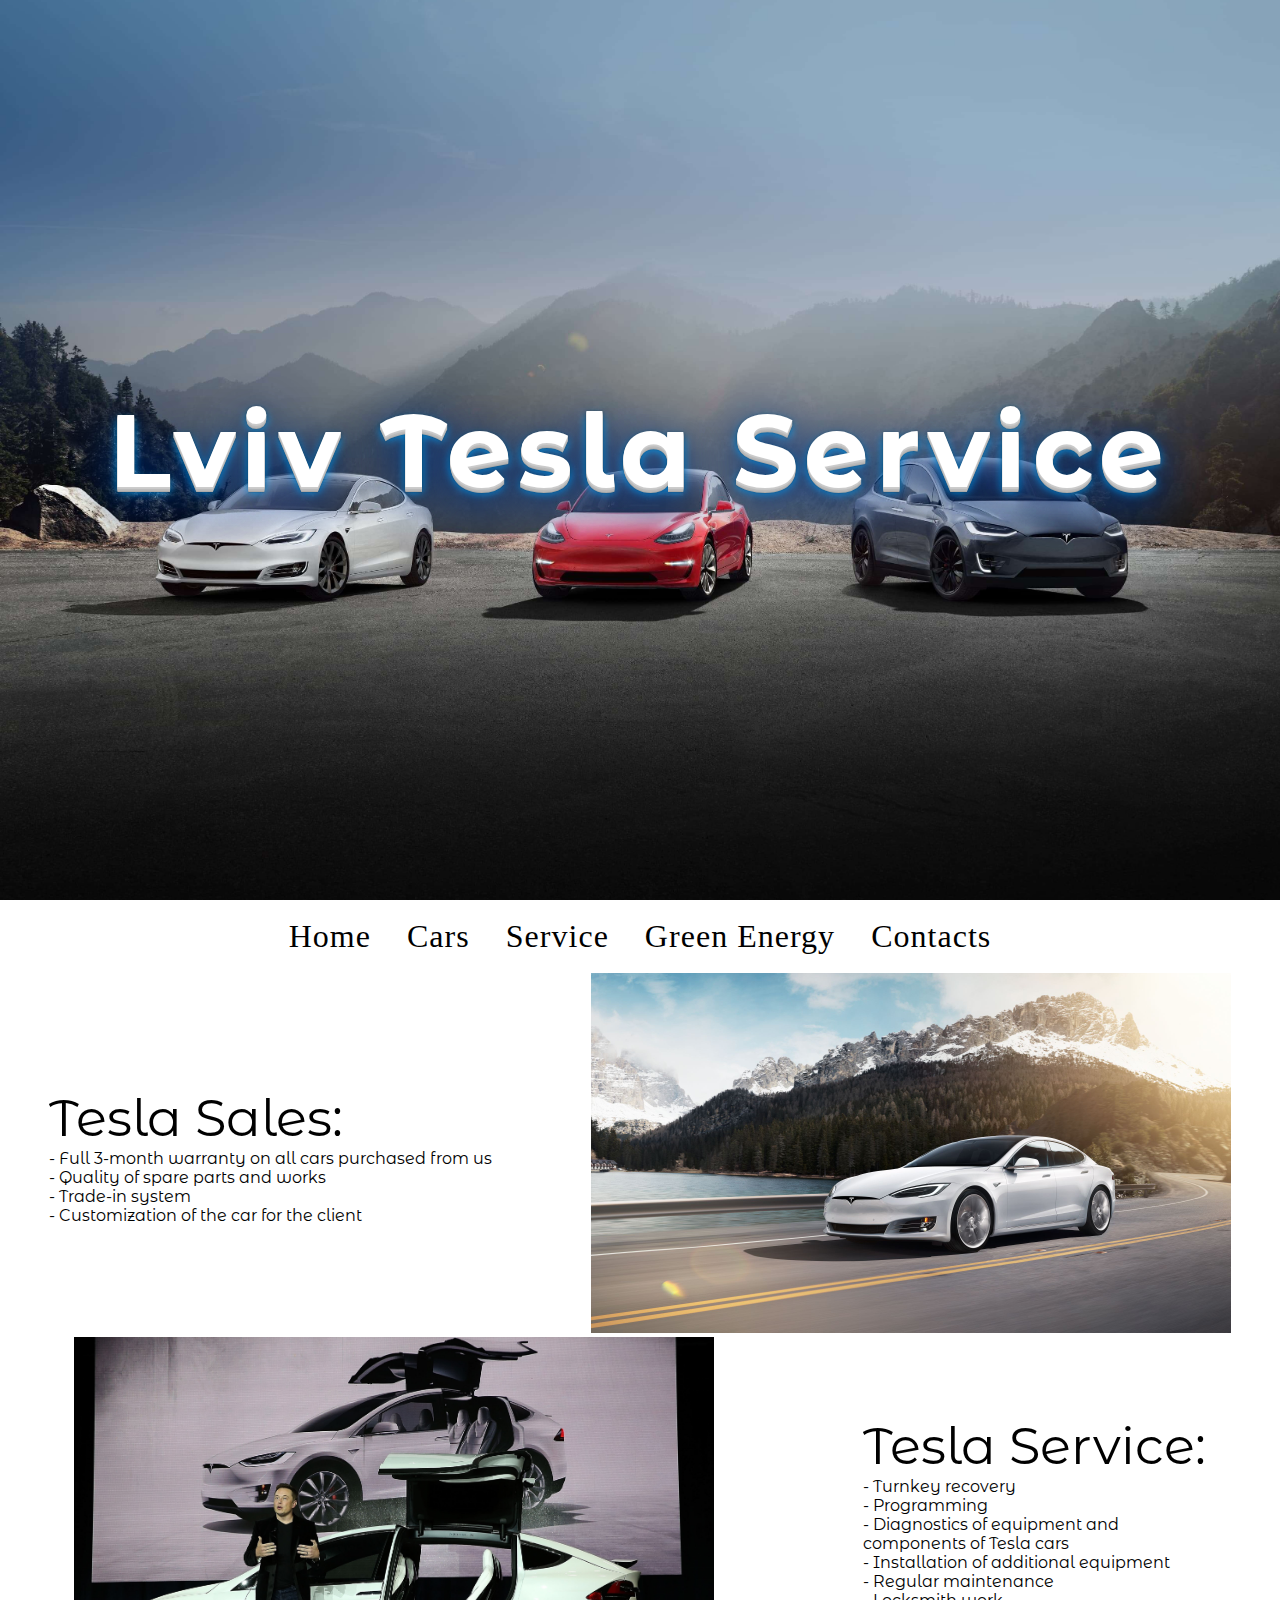
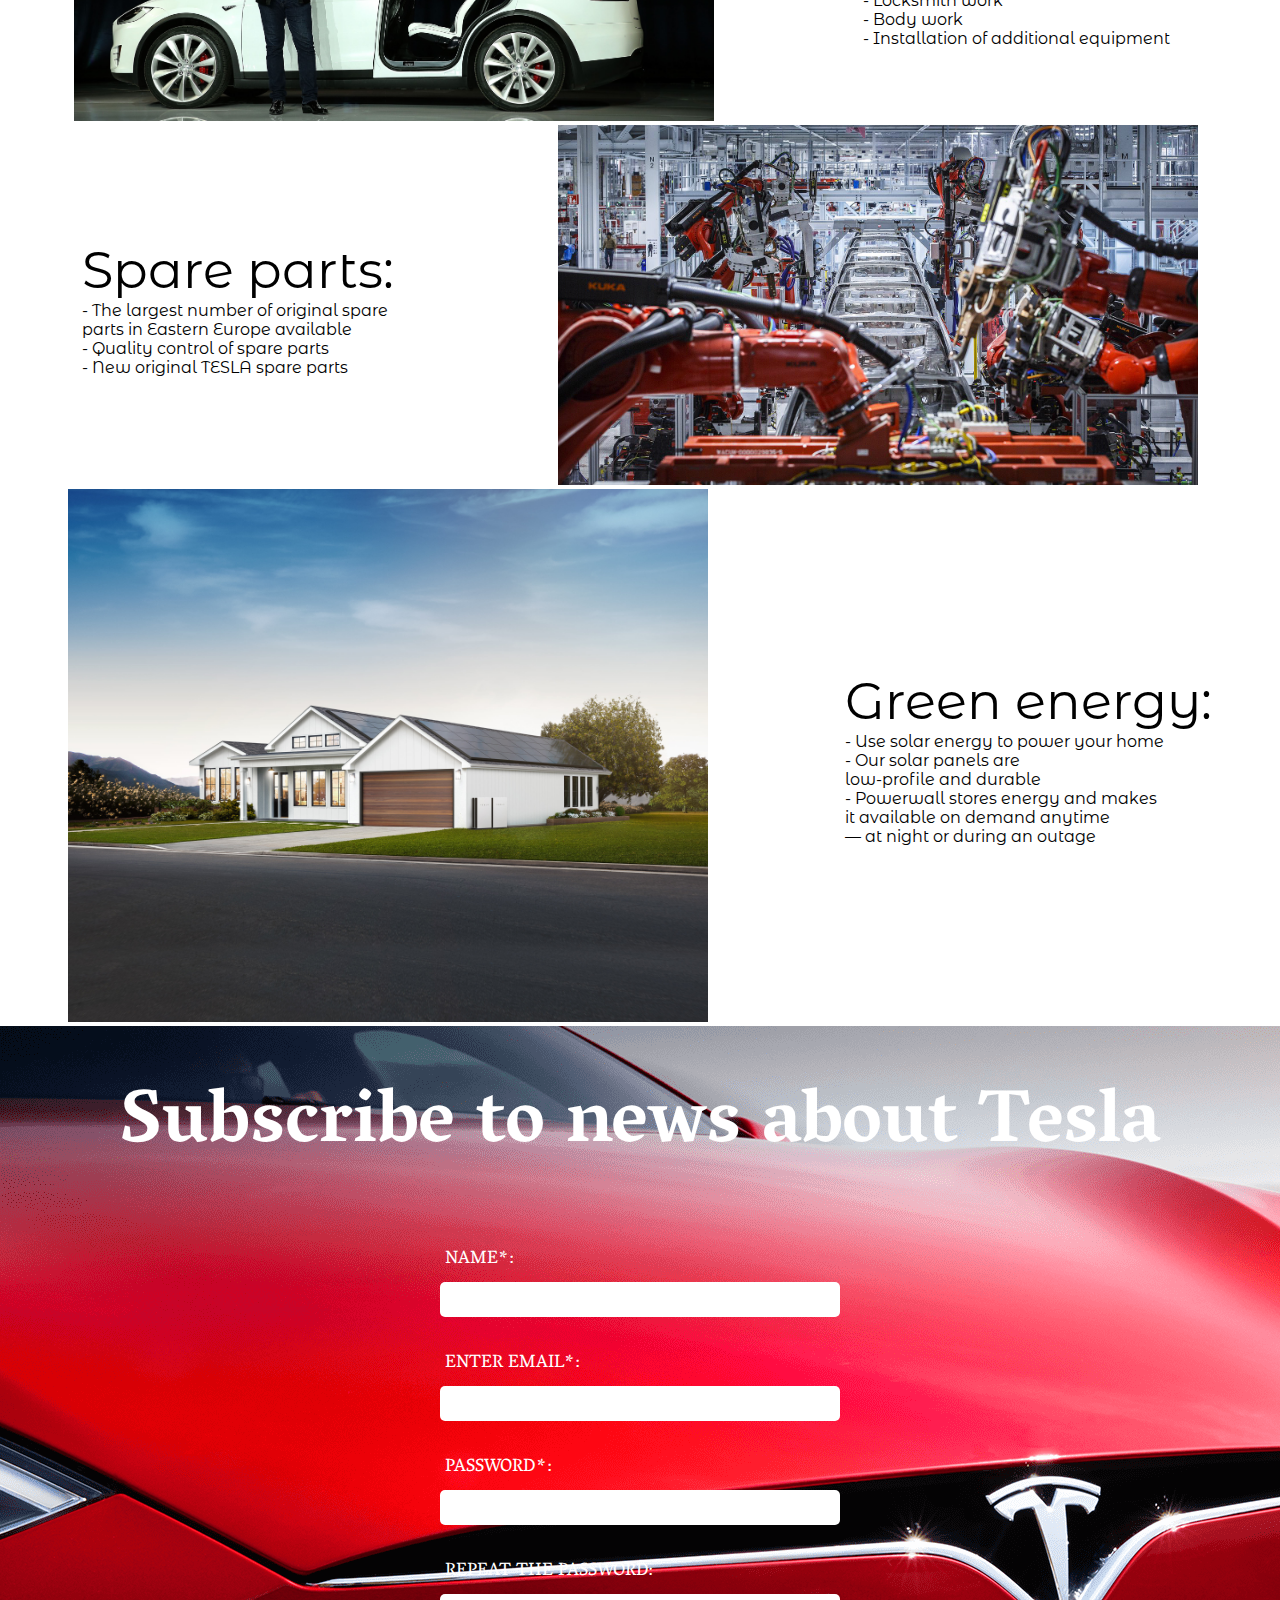
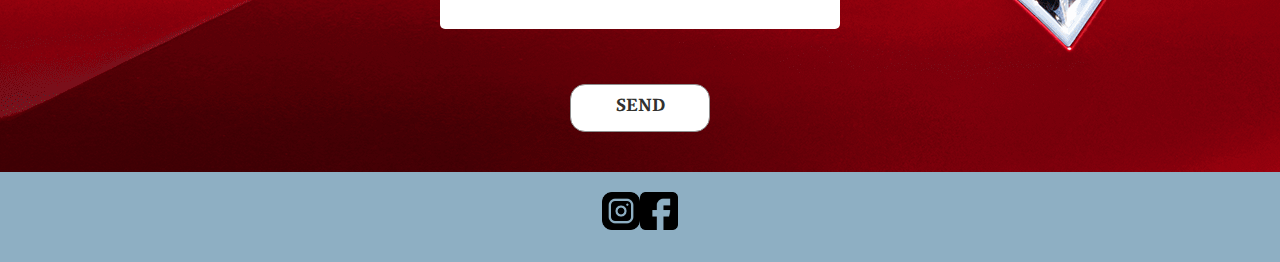
<file: index.html>
<!DOCTYPE html>
<html lang="en" dir="ltr">
	<head>
		<meta charset="utf-8">
		<title>Lviv Tesla Service</title>
		<meta name="keywords" content="Tesla, electric cars, Elon Musk, Tesla Service">
	  	<meta name="description" content="The best company which has a perfect electric cars for everyone!!">
		<meta name="viewport" content="width=device-width, initial-scale=1">
	  	<link rel="icon" href="images/Logo1.png">
		<link rel="stylesheet" href="css/index.css">
		<link href="https://fonts.googleapis.com/css2?family=Vesper+Libre&display=swap" rel="stylesheet">
		<link href="https://fonts.googleapis.com/css2?family=Montserrat+Alternates&display=swap" rel="stylesheet">
		<script src="https://code.jquery.com/jquery-3.5.1.min.js"></script>
		<script src="js_scripts/laba5js.js"></script>
	</head>
	<body>
		<header>
			<section>
				<section class="title-background-header">
					<div class="title-flex-header">
						<h1 class="title-text-header">Lviv Tesla Service</h1>
					</div>
				</section>
				<nav>
					<ul class="navbar">
						<li><a href="#">Home</a></li>
						<li><a href="#">Cars</a></li>
						<li><a href="#">Service</a></li>
						<li><a href="#">Green Energy</a></li>
						<li><a href="#">Contacts</a></li>
					</ul>
				</nav>
			</section>
		</header>
		<main>
			<section>
				<div class="part">
					<div class="part-text">
            			<a href="cars.html" class="part-text-title">Tesla Sales:</a>
            			<p class="part-text-body">	- Full 3-month warranty on all cars purchased from us<br>
            										- Quality of spare parts and works<br>
            										- Trade-in system<br>
            										- Customization of the car for the client<br></p>
          			</div>
        			<div class="part-div-image">
          				<img src="images/home/sales.jpg" alt="" class="part-image">
        			</div>
        		</div>
			
				<div class="part-reverse">
					<div class="part-div-image">
          				<img src="images/home/serv.jpg" alt="" class="part-image">
        			</div>
					<div class="part-text">
            			<a href="cars.html" class="part-text-title">Tesla Service:</a>
            			<p class="part-text-body">	- Turnkey recovery<br>
          											- Programming<br>
          											- Diagnostics of equipment and <br>
          											components of Tesla cars<br>
          											- Installation of additional equipment<br>
          											- Regular maintenance<br>
          											- Locksmith work<br>
          											- Body work<br>
          											- Installation of additional equipment</p>
          			</div>
        		</div>

        		<div class="part">
					<div class="part-text">
            			<a href="cars.html" class="part-text-title">Spare parts:</a>
            			<p class="part-text-body">	- The largest number of original spare<br>
            										parts in Eastern Europe available<br>
          											- Quality control of spare parts<br>
          											- New original TESLA spare parts<br></p>
          			</div>
        			<div class="part-div-image">
          				<img src="images/home/parts.jpg" alt="" class="part-image">
        			</div>
        		</div>
			
				<div class="part-reverse">
					<div class="part-div-image">
          				<img src="images/home/green_energy.jpg" alt="" class="part-image">
        			</div>
					<div class="part-text">
            			<a href="cars.html" class="part-text-title">Green energy:</a>
            			<p class="part-text-body">	- Use solar energy to power your home<br>
            										- Our solar panels are <br>
            										low-profile and durable<br>
            										- Powerwall stores energy and makes <br>
            										it available on demand anytime<br>
            										 — at night or during an outage<br></p>
          			</div>
        		</div>
			</section>
		</main>		

	<form action="#" id="form" class="form" name="form">
		<div class="form-text">
			<h3>Subscribe to news about Tesla</h3>
		</div>
		<div class="container">
			<div class="group">
				<label for="">Name*: </label>
				<input id="formName" type="text" name="name" class="form__input">
			</div>
			<div class="group">
				<label for="">Enter email*: </label>
				<input id="formEmail" type="email" name="email" class="form__input">
			</div>
			<div class="group">
				<label for="">Password*: </label>
				<input id="formPassword" type="password" class="form__input">
			  </div>
			<div class="group">
				<label for="">Repeat the password: </label>
				<input id="formRepeatPassword" type="password" class="form__input">
			</div>
			<button id="sbmt" class="registerbtn group">Send</button>
		</div>
	</form>

		<footer>
			<div>
    			<div class="footer_icons">
					<div>
						<img src="images/home/instagram.png" class="contacts">
					</div>
					<div>
						<img src="images/home/facebook.png" class="contacts">
					</div>
				</div>
			</div>
  		</footer>
	</body>
</html>
</file>
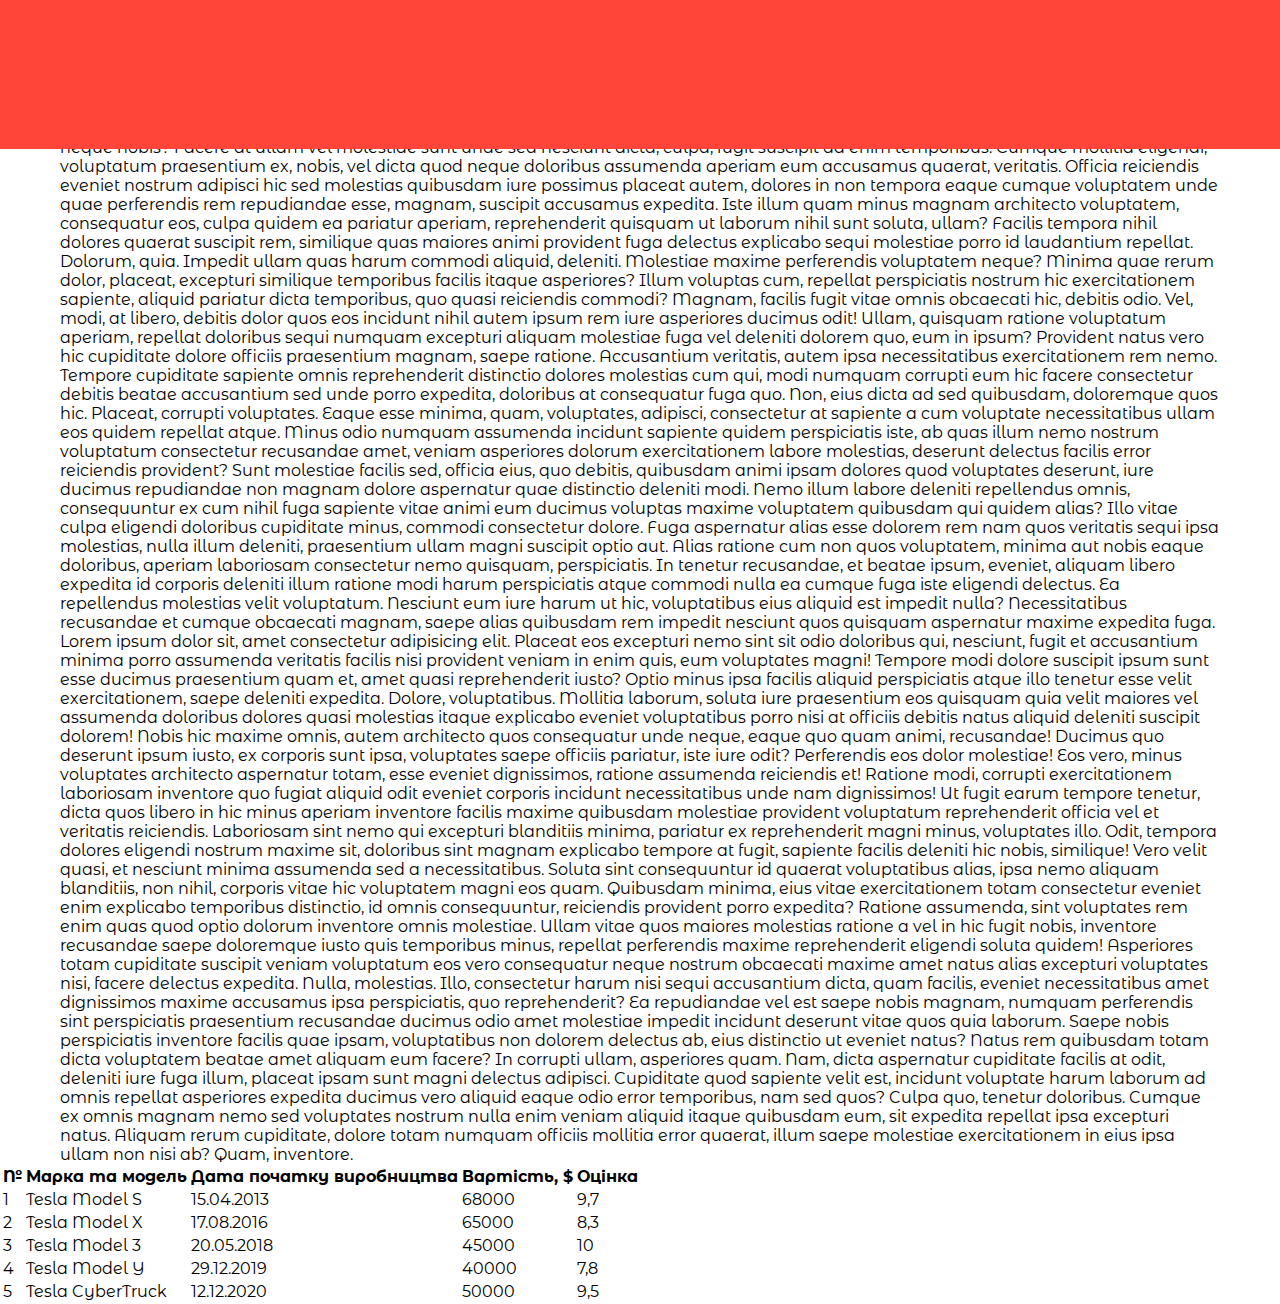
<file: service.html>
<!DOCTYPE html>
<html lang="en" dir="ltr">
	<head>
		<meta charset="utf-8">
		<title>Lviv Tesla Service</title>
		<meta name="keywords" content="Tesla, electric cars, Elon Musk, Tesla Service">
	  	<meta name="description" content="The best company which has a perfect electric cars for everyone!!">
		<meta name="viewport" content="width=device-width">
	  	<link rel="icon" href="images/Logo1.png">
		<link rel="stylesheet" href="css/service.css">
		<link href="https://fonts.googleapis.com/css2?family=Vesper+Libre&display=swap" rel="stylesheet">
		<link href="https://fonts.googleapis.com/css2?family=Montserrat+Alternates&display=swap" rel="stylesheet">
	</head>
	<body>
		<header class="header">
				<div class="title-background-header">
					<div class="title-flex-header">
						<h1 class="title-text-header">Lviv Tesla Service</h1>
					</div>
				</div>
				<div class="container">
					<div class="header__burger">
						<span></span>
					</div>
				</div>
				<nav>
					<ul class="navbar">
						<li><a href="#" class="header__link">Home</a></li>
						<li><a href="#" class="header__link">Cars</a></li>
						<li><a href="#" class="header__link">Service</a></li>
						<li><a href="#" class="header__link">Green Energy</a></li>
						<li><a href="#" class="header__link">Contacts</a></li>
					</ul>
				</nav>
			
		</header>
		<div class="container">
		<div class="content">
			<p>Lorem ipsum dolor sit amet consectetur adipisicing elit. Non, excepturi maxime? Unde voluptatum nisi cupiditate delectus illo inventore, magni soluta accusamus recusandae placeat iste itaque non deserunt voluptate praesentium nostrum maxime quod eum quaerat alias obcaecati neque nobis? Facere at ullam vel molestiae sunt unde sed nesciunt dicta, culpa, fugit suscipit ad enim temporibus. Cumque mollitia eligendi, voluptatum praesentium ex, nobis, vel dicta quod neque doloribus assumenda aperiam eum accusamus quaerat, veritatis. Officia reiciendis eveniet nostrum adipisci hic sed molestias quibusdam iure possimus placeat autem, dolores in non tempora eaque cumque voluptatem unde quae perferendis rem repudiandae esse, magnam, suscipit accusamus expedita. Iste illum quam minus magnam architecto voluptatem, consequatur eos, culpa quidem ea pariatur aperiam, reprehenderit quisquam ut laborum nihil sunt soluta, ullam? Facilis tempora nihil dolores quaerat suscipit rem, similique quas maiores animi provident fuga delectus explicabo sequi molestiae porro id laudantium repellat. Dolorum, quia. Impedit ullam quas harum commodi aliquid, deleniti. Molestiae maxime perferendis voluptatem neque? Minima quae rerum dolor, placeat, excepturi similique temporibus facilis itaque asperiores? Illum voluptas cum, repellat perspiciatis nostrum hic exercitationem sapiente, aliquid pariatur dicta temporibus, quo quasi reiciendis commodi? Magnam, facilis fugit vitae omnis obcaecati hic, debitis odio. Vel, modi, at libero, debitis dolor quos eos incidunt nihil autem ipsum rem iure asperiores ducimus odit! Ullam, quisquam ratione voluptatum aperiam, repellat doloribus sequi numquam excepturi aliquam molestiae fuga vel deleniti dolorem quo, eum in ipsum? Provident natus vero hic cupiditate dolore officiis praesentium magnam, saepe ratione. Accusantium veritatis, autem ipsa necessitatibus exercitationem rem nemo. Tempore cupiditate sapiente omnis reprehenderit distinctio dolores molestias cum qui, modi numquam corrupti eum hic facere consectetur debitis beatae accusantium sed unde porro expedita, doloribus at consequatur fuga quo. Non, eius dicta ad sed quibusdam, doloremque quos hic. Placeat, corrupti voluptates. Eaque esse minima, quam, voluptates, adipisci, consectetur at sapiente a cum voluptate necessitatibus ullam eos quidem repellat atque. Minus odio numquam assumenda incidunt sapiente quidem perspiciatis iste, ab quas illum nemo nostrum voluptatum consectetur recusandae amet, veniam asperiores dolorum exercitationem labore molestias, deserunt delectus facilis error reiciendis provident? Sunt molestiae facilis sed, officia eius, quo debitis, quibusdam animi ipsam dolores quod voluptates deserunt, iure ducimus repudiandae non magnam dolore aspernatur quae distinctio deleniti modi. Nemo illum labore deleniti repellendus omnis, consequuntur ex cum nihil fuga sapiente vitae animi eum ducimus voluptas maxime voluptatem quibusdam qui quidem alias? Illo vitae culpa eligendi doloribus cupiditate minus, commodi consectetur dolore. Fuga aspernatur alias esse dolorem rem nam quos veritatis sequi ipsa molestias, nulla illum deleniti, praesentium ullam magni suscipit optio aut. Alias ratione cum non quos voluptatem, minima aut nobis eaque doloribus, aperiam laboriosam consectetur nemo quisquam, perspiciatis. In tenetur recusandae, et beatae ipsum, eveniet, aliquam libero expedita id corporis deleniti illum ratione modi harum perspiciatis atque commodi nulla ea cumque fuga iste eligendi delectus. Ea repellendus molestias velit voluptatum. Nesciunt eum iure harum ut hic, voluptatibus eius aliquid est impedit nulla? Necessitatibus recusandae et cumque obcaecati magnam, saepe alias quibusdam rem impedit nesciunt quos quisquam aspernatur maxime expedita fuga.</p>
			<p>Lorem ipsum dolor sit, amet consectetur adipisicing elit. Placeat eos excepturi nemo sint sit odio doloribus qui, nesciunt, fugit et accusantium minima porro assumenda veritatis facilis nisi provident veniam in enim quis, eum voluptates magni! Tempore modi dolore suscipit ipsum sunt esse ducimus praesentium quam et, amet quasi reprehenderit iusto? Optio minus ipsa facilis aliquid perspiciatis atque illo tenetur esse velit exercitationem, saepe deleniti expedita. Dolore, voluptatibus. Mollitia laborum, soluta iure praesentium eos quisquam quia velit maiores vel assumenda doloribus dolores quasi molestias itaque explicabo eveniet voluptatibus porro nisi at officiis debitis natus aliquid deleniti suscipit dolorem! Nobis hic maxime omnis, autem architecto quos consequatur unde neque, eaque quo quam animi, recusandae! Ducimus quo deserunt ipsum iusto, ex corporis sunt ipsa, voluptates saepe officiis pariatur, iste iure odit? Perferendis eos dolor molestiae! Eos vero, minus voluptates architecto aspernatur totam, esse eveniet dignissimos, ratione assumenda reiciendis et! Ratione modi, corrupti exercitationem laboriosam inventore quo fugiat aliquid odit eveniet corporis incidunt necessitatibus unde nam dignissimos! Ut fugit earum tempore tenetur, dicta quos libero in hic minus aperiam inventore facilis maxime quibusdam molestiae provident voluptatum reprehenderit officia vel et veritatis reiciendis. Laboriosam sint nemo qui excepturi blanditiis minima, pariatur ex reprehenderit magni minus, voluptates illo. Odit, tempora dolores eligendi nostrum maxime sit, doloribus sint magnam explicabo tempore at fugit, sapiente facilis deleniti hic nobis, similique! Vero velit quasi, et nesciunt minima assumenda sed a necessitatibus. Soluta sint consequuntur id quaerat voluptatibus alias, ipsa nemo aliquam blanditiis, non nihil, corporis vitae hic voluptatem magni eos quam. Quibusdam minima, eius vitae exercitationem totam consectetur eveniet enim explicabo temporibus distinctio, id omnis consequuntur, reiciendis provident porro expedita? Ratione assumenda, sint voluptates rem enim quas quod optio dolorum inventore omnis molestiae. Ullam vitae quos maiores molestias ratione a vel in hic fugit nobis, inventore recusandae saepe doloremque iusto quis temporibus minus, repellat perferendis maxime reprehenderit eligendi soluta quidem! Asperiores totam cupiditate suscipit veniam voluptatum eos vero consequatur neque nostrum obcaecati maxime amet natus alias excepturi voluptates nisi, facere delectus expedita. Nulla, molestias. Illo, consectetur harum nisi sequi accusantium dicta, quam facilis, eveniet necessitatibus amet dignissimos maxime accusamus ipsa perspiciatis, quo reprehenderit? Ea repudiandae vel est saepe nobis magnam, numquam perferendis sint perspiciatis praesentium recusandae ducimus odio amet molestiae impedit incidunt deserunt vitae quos quia laborum. Saepe nobis perspiciatis inventore facilis quae ipsam, voluptatibus non dolorem delectus ab, eius distinctio ut eveniet natus? Natus rem quibusdam totam dicta voluptatem beatae amet aliquam eum facere? In corrupti ullam, asperiores quam. Nam, dicta aspernatur cupiditate facilis at odit, deleniti iure fuga illum, placeat ipsam sunt magni delectus adipisci. Cupiditate quod sapiente velit est, incidunt voluptate harum laborum ad omnis repellat asperiores expedita ducimus vero aliquid eaque odio error temporibus, nam sed quos? Culpa quo, tenetur doloribus. Cumque ex omnis magnam nemo sed voluptates nostrum nulla enim veniam aliquid itaque quibusdam eum, sit expedita repellat ipsa excepturi natus. Aliquam rerum cupiditate, dolore totam numquam officiis mollitia error quaerat, illum saepe molestiae exercitationem in eius ipsa ullam non nisi ab? Quam, inventore.</p>
		</div>
	</div>


		<section class="wrapper">
		
			<div class="table-wrap">
				<table class="table">
					<thead>
						<tr>
							<th>№</th>
							<th>Марка та модель</th>
							<th>Дата початку виробництва</th>
							<th>Вартість, $</th>
							<th>Оцінка</th>
						</tr>
					</thead>
					<tbody>
						<tr>
							<td>1</td>
							<td>Tesla Model S</td>
							<td>15.04.2013</td>
							<td>68000</td>
							<td>9,7</td>
						</tr>
					</tbody>
					<tbody>
						<tr>
							<td>2</td>
							<td>Tesla Model X</td>
							<td>17.08.2016</td>
							<td>65000</td>
							<td>8,3</td>
						</tr>
					</tbody>
					<tbody>
						<tr>
							<td>3</td>
							<td>Tesla Model 3</td>
							<td>20.05.2018</td>
							<td>45000</td>
							<td>10</td>
						</tr>
					</tbody>
					<tbody>
						<tr>
							<td>4</td>
							<td>Tesla Model Y</td>
							<td>29.12.2019</td>
							<td>40000</td>
							<td>7,8</td>
						</tr>
					</tbody>
					<tbody>
						<tr>
							<td>5</td>
							<td>Tesla CyberTruck</td>
							<td>12.12.2020</td>
							<td>50000</td>
							<td>9,5</td>
						</tr>
					</tbody>
				</table>
			</div>
		
		</section>

		<script type="text/javascript">
			function hideme(){
			document.getElementsByClassName('menu-triger')[0].style.display="block";
			document.getElementsByClassName('menu-popup')[0].style.display="none";
			}
			function showme(){
			document.getElementsByClassName('menu-triger')[0].style.display="none";
			document.getElementsByClassName('menu-popup')[0].style.display="block";
}
</script>
		<script src="https://code.jquery.com/jquery-3.5.1.min.js"></script>
		<script src="js_scripts/burger.js"></script>
</html>
</file>
<file: css/index.css>
*{
	margin: 0;
	padding: 0;
}
.title-background-header{
	background: url(../images/home/main.jpg) no-repeat center / cover;
	background-attachment: fixed;
	height: 100vh;
	width: 100vw;
}
.title-flex-header{
	display: flex;
	flex-direction: column;
	align-items: center;
	justify-content: center;
	height: 100vh;
}
.title-text-header{
	color: white;
	font-family: Montserrat Alternates;
	font-size: 8vw;
	letter-spacing: 0.5vw;
	text-shadow:
	0 1px 0 #ccc, 
    0 2px 0 #c9c9c9, 
    0 3px 0 #bbb, 
    0 4px 0 #b9b9b9, 
    0 5px 0 #aaa, 
    0 6px 1px rgba(0,0,0,.1), 
    0 0 5px rgba(0,0,0,.1), 
    0 1px 3px rgba(0,0,0,.3), 
    0 3px 5px rgba(0,0,0,.2), 
    0 5px 10px #02A2FF, 
    0 10px 50px #002F7A, 
    0 20px 50px #002F7A; 
}
.navbar{
	display: flex;
	flex-direction: row;
	justify-content: center;
	align-items: center;
	background-color: white;
}
.navbar a{
	text-decoration: none;
	color: black;
	font-size: 2.5vw;
	letter-spacing: 0.08vw;
	transition: all .3s;
}
.navbar li{
	padding: 18px;
	list-style-type: none;
}
@media (max-width: 800px){
	.title-text-header{
		font-size: 8vw;
		text-shadow: none;
	}
	.navbar a{
		font-size: 3.5vw;
	}
	.navbar li{
		padding: 11px;
	}
}
.part,
.part-reverse{
	display: flex;
	flex-direction: row;
	justify-content: space-around;
	align-items: center;
}
.part-text{
	font-family: Montserrat Alternates;
}
.part-text-title{
	font-size: 4vw;
	color: black;
	text-decoration: none;
}
.part-text-body{
	font-size: 1.25vw;
	color: black;
}
.part-div-image{
	width: 50%;
}
.part-image{
	height: 100%;
	width: 100%;
}
@media (max-width: 800px)
{
	.part{
		flex-direction: column;
	}
	.part-reverse{
		flex-direction: column-reverse;
	}
	.part-image{
	height: 100%;
	width: 100%;
	}
	.part-text-title{
		font-size: 6vw;
	}
	.part-text-body{

		font-size: 2.25vw;
	}
	.part-div-image{
		width: 80%;
	}
}
footer{
	display: flex;
	background-color: #8EAFC3;
	height: 7vw;
	flex-direction: column;
	justify-content: space-between;
	align-items: center;
}
.footer_icons{
	display: flex;
	flex-direction: row;
	justify-content: space-between;
	align-items: center;
	padding-right: 25px;
	padding-left: 25px;
	padding-top: 1.5vw;
}
.contacts{
	display: flex;
	width: 3vw;
	height: 3vw;
}

.form{
	display: flex;
	flex-direction: column;
	align-items: center;
	justify-content: center;
	background: url(../images/home/news.jpg);

}
.form-text{
	font-family: Vesper Libre;
	color: white;
	display: flex;
	align-items: center;
	justify-content: center;
	font-size: 5vw;
	padding-top: 30px;
	padding-bottom: 30px;

}
.container{
	display: flex;
	align-items: center;
	justify-content: center;
	flex-direction: column;
	width: 30vw;

}

.group{
	font-family: Vesper Libre;
	color: white;
	padding: 15px;
}
label{
	padding-left: 5px;
	text-transform: uppercase;
	font-size: 18px;
}
input{
	margin-top: 5px;
	height: 35px;
	width: 400px;
	border-radius: 5px/5px;
	border: none;
	font-size: 18px;
}
input:focus{
	border: 1px solid;
}
.form__input._error {
	box-shadow: 0 0 15px red;
}
.registerbtn{
	display: flex;
	justify-content: center;
	align-items: center;
	background: #fff;
	color: #32312F;
	border-radius: 15px;
	border: 1px solid #8F8F8F;
	width: 140px;
	height: 48px;
	text-decoration: none;
	text-transform: uppercase;
	font-weight: bold;
	font-size: 18px;
	margin: 40px;
}
</file>
<file: css/service.css>
*,*:before,*:after{
	position: 0;
	margin: 0;
	border: 0;
	box-sizing: border-box;
	cursor: default;
}
html, body{
	height: 100%;
	font-family: Montserrat Alternates;
}

.wrapper {

}
.container {
	max-width: 1180px;
	margin: 0px auto;
	padding: 0px 10px
}
.header {
	position: fixed;
	width: 100%;
	top: 0;
	left: 0;
	z-index: 5;
}
.header:before{
	content: '';
	position: absolute;
	top: 0;
	left: 0;
	width: 100%;
	height: 100%;
	background-color: #FF443A;
	z-index: 2;
}
.header__body {
	position: relative;
	display: flex;
	justify-content: center;
	height: 80px;
	align-items: center;
}
.header__burger {
	display: none;
}

.header__list {
	display: flex;
	position: relative;
	z-index: 2;
}

.header__list li{
	list-style: none;
	margin: 0px 0px 0px 20px;
}
.header__link {
	color: #fff;
	text-transform: uppercase;
	font-size: 18px;
	text-decoration: none;
}

@media (max-width: 767px){
	body.lock{
		overflow: hidden;
	}
	.header__body {
		height: 50px;
		justify-content: space-between;
	}
	.header__burger {
		display: block;
		position: relative;
		width: 30px;
		height: 20px;
		position: relative;
		z-index: 3;
	}
	.header__burger span{
		position: absolute;
		background-color: #fff;
		left: 0;
		width: 100%;
		height: 2px;
		top: 9px;
		transition: all 0.3s ease 0s;
	}
	.header__burger:before,
	.header__burger:after{
		content: '';
		background-color: #fff;
		position: absolute;
		width: 100%;
		height: 2px;
		left: 0;
		transition: all 0.3s ease 0s;
	}
	.header__burger:before{
		top: 0;
	}
	.header__burger:after{
		bottom: 0;
	}
	.headet__burger.active span{
		transform:scale(0);
		
	}
	.header__burger.active:before{
		transform:rotate(45deg);
		top: 9px;
	}
	.header__burger.active:after{
		transform:rotate(-45deg);
		bottom: 9px;
	}
	.header__menu {
		position: fixed;
		top: -100%;
		left: 0;
		width: 100%;
		height: 100%;
		overflow: auto;
		background-color: #0287B3;
		padding: 70px 10px 20px 10px;
		transition: all 0.5s ease 0s;
	}
	.header__menu.active{
		top: 0;
	}
	.header__list {
		display: block;
	}
	.header__list li{
		margin: 0px 0px 20px 0px;
	}
}
	
.content {
	padding: 100px 0px 0px;
}
.content__text {
	font-size: 18x;
	line-height: 25x;
}
.content__text p{
	margin: 0px 0px 20px 0px;
}
@media (max-width: 767px) {
	.content {
		padding: 70px 0px 0px 0px;
	}
}

details p {
				background-color: #D2EF6F;
				padding: 20px 0;
				border: 1px solid red;
}
:focus {
	outline-style: none;
	outline-color: none;
	outline-width: none;
}
summary {
	cursor: pointer;
}
</file>
